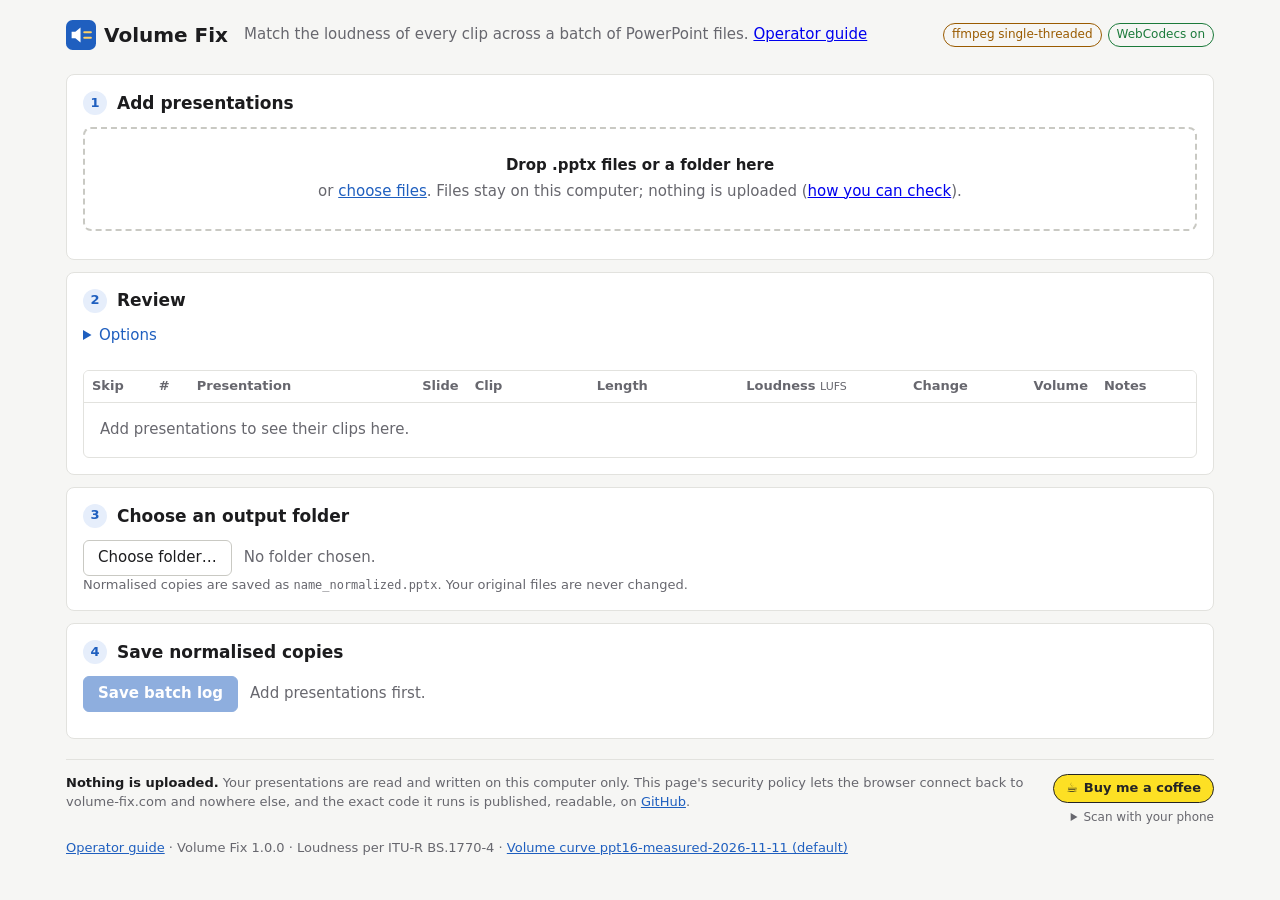
<file: index.html>
<!doctype html>
<html lang="en">
<head>
<meta charset="utf-8">
<meta name="viewport" content="width=device-width, initial-scale=1">
<title>Volume Fix — even out audio levels across PowerPoint files</title>
<meta name="description" content="Match the loudness of every audio and video clip across a batch of PowerPoint files, in your browser. Nothing is uploaded.">
<link rel="canonical" href="https://volume-fix.com/">
<link rel="icon" href="icons/logo.svg" type="image/svg+xml">
<link rel="icon" href="icons/icon-32.png" type="image/png" sizes="32x32">
<link rel="apple-touch-icon" href="icons/apple-touch-icon.png">
<link rel="manifest" href="manifest.webmanifest">
<meta name="theme-color" content="#1f5fbf">
<meta property="og:title" content="Volume Fix">
<meta property="og:description" content="Match the loudness of every audio and video clip across a batch of PowerPoint files.">
<meta property="og:image" content="https://volume-fix.com/icons/icon-512.png">
<link rel="stylesheet" href="app.css">
<script type="module" src="app.js"></script>
</head>
<body>
<header class="top">
  <div class="brand">
    <svg class="logo" viewBox="0 0 64 64" aria-hidden="true"><rect width="64" height="64" rx="14" fill="#1f5fbf"/><path d="M12 25h8l11-9v32l-11-9h-8z" fill="#fff"/><g stroke="#ffd166" stroke-width="4.5" stroke-linecap="round"><path d="M39 26h14"/><path d="M39 38h14"/></g></svg>
    <h1>Volume Fix</h1>
  </div>
  <p class="tagline">Match the loudness of every clip across a batch of PowerPoint files. <a href="guide.html">Operator guide</a></p>
  <div id="env" class="env"></div>
</header>

<main>
  <div id="unsupported" class="notice bad" hidden></div>

  <section class="step" aria-labelledby="h-decks">
    <div class="step-head">
      <span class="num">1</span>
      <h2 id="h-decks">Add presentations</h2>
    </div>
    <div id="drop" class="drop" tabindex="0" role="button" aria-describedby="drop-hint">
      <p><strong>Drop .pptx files or a folder here</strong></p>
      <p id="drop-hint" class="muted">or <button type="button" id="add" class="link">choose files</button>. Files stay on this computer; nothing is uploaded (<a href="#privacy">how you can check</a>).</p>
    </div>
    <ul id="decks" class="decks"></ul>
  </section>

  <section class="step" aria-labelledby="h-review">
    <div class="step-head">
      <span class="num">2</span>
      <h2 id="h-review">Review</h2>
    </div>
    <details class="options">
      <summary>Options</summary>
      <div class="opts">
        <div>
          <label><input type="checkbox" id="opt-keep"> Keep each clip's original volume as an offset</label>
          <button type="button" class="help-btn" aria-expanded="false" aria-controls="help-keep" title="What does this do?">?</button>
          <div id="help-keep" class="help" hidden>
            <p><strong>Off (normal):</strong> Volume Fix ignores each clip's current volume setting and matches clips purely by how loud they measure. The quietest clip ends up at 100% and every other clip is set to whatever makes it sound just as loud. A clip someone had set to 30% gets reset to its matching level, which can be higher or lower than 30%.</p>
            <p><strong>On:</strong> each clip's existing setting is kept as a deliberate offset on top of the matching. If a presenter set a clip to 50% (−6 dB) to sit it under their voice, it stays 6 dB quieter than the rest after normalising, instead of being raised to match.</p>
            <p>Turn it on only for decks where someone has already balanced clips on purpose. Most decks just carry PowerPoint's default (80% for video), and there it would only lower every clip by the same amount, so leave it off.</p>
          </div>
        </div>
        <label>Warn when a clip is turned down by more than <input type="number" id="opt-warn" min="1" max="60" step="1"> dB</label>
        <label><input type="checkbox" id="opt-copy"> Also save presentations that need no change</label>
        <label><input type="checkbox" id="opt-verify"> Check each saved file against its original</label>
        <label><input type="checkbox" id="opt-tone"> Create a reference tone deck, <input type="number" id="opt-tone-s" min="5" max="600" step="5"> seconds long</label>
        <label><input type="checkbox" id="opt-excerpts"> Save media for the batch log (whole clip up to 1 MB, otherwise the first 5 seconds)</label>
        <p class="small muted">Volumes are set with PowerPoint's volume curve: <span id="curve-opt"></span>. <a href="calibrate.html">Calibrate it with a loopback recording</a>.</p>
        <div class="row">
          <button type="button" id="optout-load" class="secondary">Load opt-out list…</button>
          <button type="button" id="optout-save" class="secondary">Save opt-out list</button>
          <span id="optout-status" class="muted small"></span>
        </div>
        <div class="opt-group">
          <p class="small"><strong>Playing clips from other software?</strong> Copy every embedded audio and video file into a folder, one subfolder per presentation, named by slide (<code>slide16-clip2.mov</code>), with <code>volume-fix-gains.txt</code> listing the gain each file needs. This doesn't make the normalised presentations; use <em>Save</em> below for those.</p>
          <div class="row">
            <button type="button" id="save-media" class="secondary">Save all media files…</button>
            <span id="media-status" class="muted small"></span>
          </div>
        </div>
      </div>
    </details>
    <div id="deck-notes" class="notice warn" hidden></div>
    <div id="summary" class="summary"></div>
    <div class="table-wrap">
      <table id="clips">
        <thead>
          <tr>
            <th scope="col" class="c-skip" title="Don't normalise this clip">Skip</th>
            <th scope="col" class="c-id">#</th>
            <th scope="col" class="c-play"><span class="sr">Play and download</span></th>
            <th scope="col">Presentation</th>
            <th scope="col" class="c-n">Slide</th>
            <th scope="col">Clip</th>
            <th scope="col" class="c-n">Length</th>
            <th scope="col" class="c-n">Loudness <span class="unit">LUFS</span></th>
            <th scope="col" class="c-n">Change</th>
            <th scope="col" class="c-n">Volume</th>
            <th scope="col">Notes</th>
          </tr>
        </thead>
        <tbody></tbody>
      </table>
      <p id="empty" class="muted empty">Add presentations to see their clips here.</p>
    </div>
  </section>

  <section class="step" aria-labelledby="h-out">
    <div class="step-head">
      <span class="num">3</span>
      <h2 id="h-out">Choose an output folder</h2>
    </div>
    <div class="row">
      <button type="button" id="pick-out">Choose folder…</button>
      <span id="out-status" class="muted">No folder chosen.</span>
    </div>
    <p class="muted small">Normalised copies are saved as <code>name_normalized.pptx</code>. Your original files are never changed.</p>
  </section>

  <section class="step" aria-labelledby="h-write">
    <div class="step-head">
      <span class="num">4</span>
      <h2 id="h-write">Save normalised copies</h2>
    </div>
    <div class="row">
      <button type="button" id="write" class="primary" disabled>Save</button>
      <span id="write-status" class="muted"></span>
    </div>
    <ul id="written" class="written"></ul>
  </section>
</main>

<footer class="foot small">
  <div class="foot-row">
    <p id="privacy" class="trust">
      <strong>Nothing is uploaded.</strong> Your presentations are read and written on this computer only. This page's
      security policy lets the browser connect back to volume-fix.com and nowhere else, and the exact code it runs is
      published, readable, on <a href="https://github.com/jonathan-annett/pptx-leveler" target="_blank" rel="noopener noreferrer">GitHub</a>.
    </p>
    <div class="support">
      <a class="bmc" href="https://www.buymeacoffee.com/sophtwhere" target="_blank" rel="noopener noreferrer"><span aria-hidden="true">☕</span> Buy me a coffee</a>
      <details class="qr">
        <summary>Scan with your phone</summary>
        <img src="icons/bmc-qr.svg" width="140" height="140" alt="QR code for buymeacoffee.com/sophtwhere">
      </details>
    </div>
  </div>
  <p class="muted"><a href="guide.html">Operator guide</a> · <span id="version"></span> · Loudness per ITU-R BS.1770-4 · <a href="calibrate.html">Volume curve <span id="curve"></span></a>
    <button type="button" id="install" class="secondary install" hidden title="Install Volume Fix so it opens like an app and works with no internet">Install app</button></p>
</footer>

<dialog id="dlg">
  <form method="dialog">
    <h3 id="dlg-title"></h3>
    <div id="dlg-body"></div>
    <menu>
      <button value="cancel" class="secondary">Cancel</button>
      <button value="ok" id="dlg-ok" class="primary">OK</button>
    </menu>
  </form>
</dialog>
<input type="file" id="file-input" accept=".pptx,application/vnd.openxmlformats-officedocument.presentationml.presentation" multiple hidden>
<input type="file" id="optout-input" accept=".json,application/json" hidden>
</body>
</html>
</file>
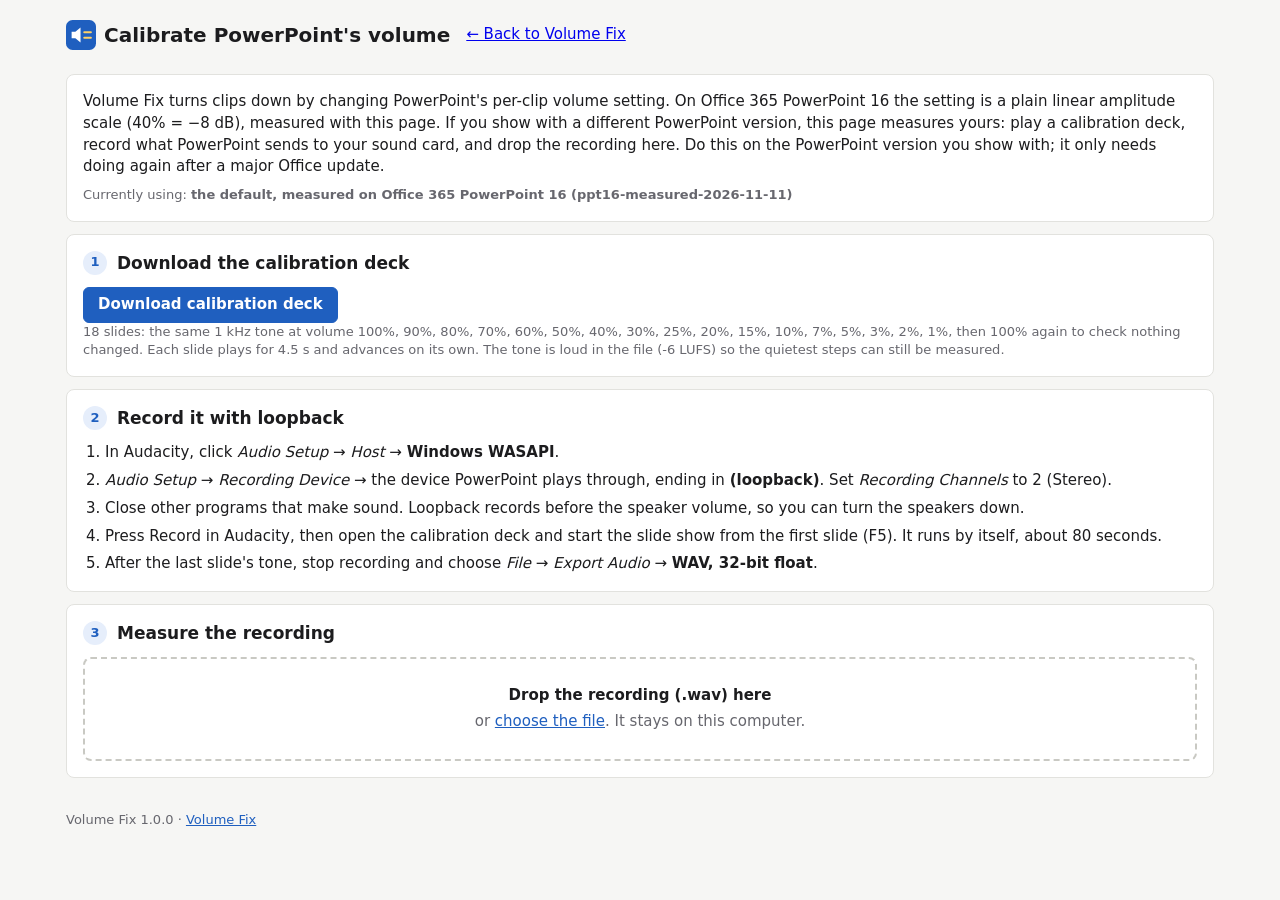
<file: calibrate.html>
<!doctype html>
<html lang="en">
<head>
<meta charset="utf-8">
<meta name="viewport" content="width=device-width, initial-scale=1">
<title>Calibrate — Volume Fix</title>
<meta name="description" content="Measure how PowerPoint's per-clip volume setting changes the level, using a loopback recording.">
<link rel="icon" href="icons/logo.svg" type="image/svg+xml">
<link rel="manifest" href="manifest.webmanifest">
<meta name="theme-color" content="#1f5fbf">
<link rel="stylesheet" href="app.css">
<script type="module" src="calibrate.js"></script>
</head>
<body>
<header class="top">
  <div class="brand">
    <svg class="logo" viewBox="0 0 64 64" aria-hidden="true"><rect width="64" height="64" rx="14" fill="#1f5fbf"/><path d="M12 25h8l11-9v32l-11-9h-8z" fill="#fff"/><g stroke="#ffd166" stroke-width="4.5" stroke-linecap="round"><path d="M39 26h14"/><path d="M39 38h14"/></g></svg>
    <h1>Calibrate PowerPoint's volume</h1>
  </div>
  <p class="tagline"><a href="./">← Back to Volume Fix</a></p>
</header>

<main>
  <section class="step">
    <p class="intro">Volume Fix turns clips down by changing PowerPoint's per-clip volume setting. On Office 365 PowerPoint 16 the setting is a plain linear amplitude scale (40% = −8 dB), measured with this page. If you show with a different PowerPoint version, this page measures yours: play a calibration deck, record what PowerPoint sends to your sound card, and drop the recording here. Do this on the PowerPoint version you show with; it only needs doing again after a major Office update.</p>
    <p class="small muted">Currently using: <strong id="active-curve"></strong> <button type="button" id="reset" class="link" hidden>Go back to the default</button></p>
  </section>

  <section class="step" aria-labelledby="c1">
    <div class="step-head"><span class="num">1</span><h2 id="c1">Download the calibration deck</h2></div>
    <div class="row">
      <button type="button" id="make-deck" class="primary">Download calibration deck</button>
      <span id="deck-status" class="muted small"></span>
    </div>
    <p class="small muted" id="deck-desc"></p>
  </section>

  <section class="step" aria-labelledby="c2">
    <div class="step-head"><span class="num">2</span><h2 id="c2">Record it with loopback</h2></div>
    <ol class="steps">
      <li>In Audacity, click <em>Audio Setup</em> → <em>Host</em> → <strong>Windows WASAPI</strong>.</li>
      <li><em>Audio Setup</em> → <em>Recording Device</em> → the device PowerPoint plays through, ending in <strong>(loopback)</strong>. Set <em>Recording Channels</em> to 2 (Stereo).</li>
      <li>Close other programs that make sound. Loopback records before the speaker volume, so you can turn the speakers down.</li>
      <li>Press Record in Audacity, then open the calibration deck and start the slide show from the first slide (F5). It runs by itself, about 80 seconds.</li>
      <li>After the last slide's tone, stop recording and choose <em>File</em> → <em>Export Audio</em> → <strong>WAV, 32-bit float</strong>.</li>
    </ol>
  </section>

  <section class="step" aria-labelledby="c3">
    <div class="step-head"><span class="num">3</span><h2 id="c3">Measure the recording</h2></div>
    <div id="drop" class="drop" tabindex="0" role="button">
      <p><strong>Drop the recording (.wav) here</strong></p>
      <p class="muted">or <button type="button" id="pick" class="link">choose the file</button>. It stays on this computer.</p>
    </div>
    <div id="result" hidden>
      <div id="summary" class="summary"></div>
      <div id="chart" class="chart"></div>
      <div class="table-wrap"><table id="points"><thead><tr><th scope="col">Volume setting</th><th scope="col" class="c-n">Measured</th><th scope="col" class="c-n">Default curve</th><th scope="col" class="c-n">Difference</th></tr></thead><tbody></tbody></table></div>
      <div class="row" style="margin-top:12px">
        <button type="button" id="use" class="primary">Use this curve in Volume Fix</button>
        <button type="button" id="download" class="secondary">Download curve file</button>
        <span id="use-status" class="muted small"></span>
      </div>
      <p class="small muted">The curve is saved in this browser. To make it the default for everyone using the same PowerPoint version, send the curve file to the developer.</p>
    </div>
    <div id="error" class="notice bad" hidden></div>
  </section>
</main>

<footer class="foot small"><p class="muted"><span id="version"></span> · <a href="./">Volume Fix</a></p></footer>
<input type="file" id="file" accept=".wav,audio/wav,audio/x-wav" hidden>
</body>
</html>
</file>
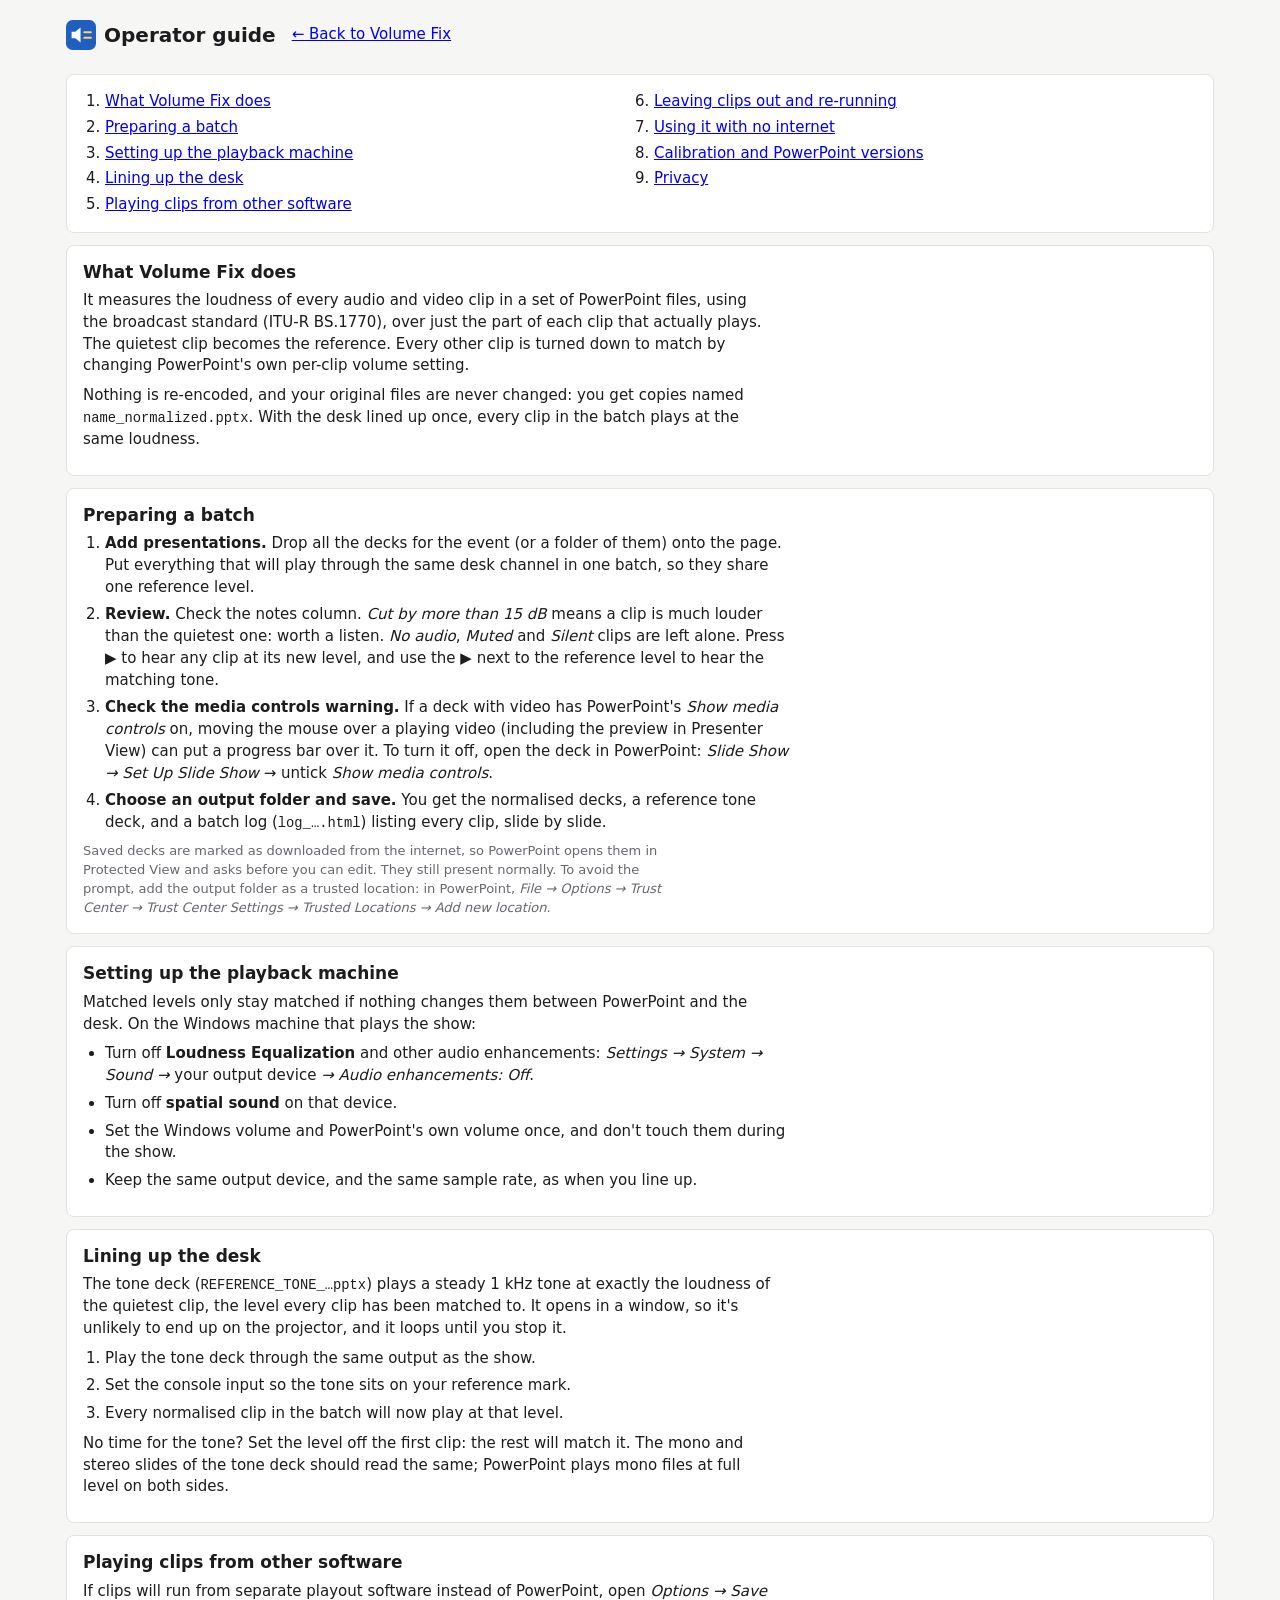
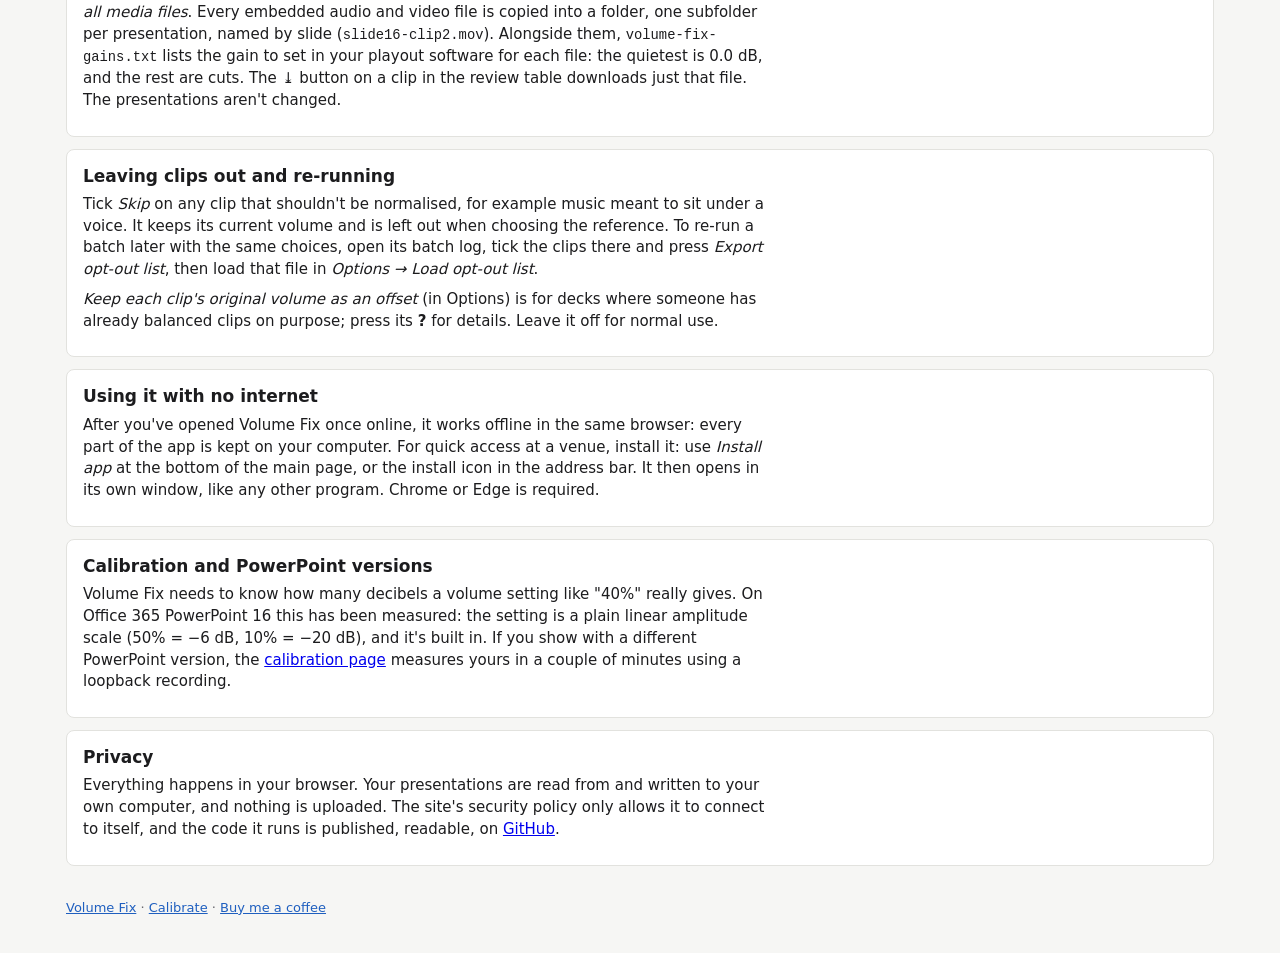
<file: guide.html>
<!doctype html>
<html lang="en">
<head>
<meta charset="utf-8">
<meta name="viewport" content="width=device-width, initial-scale=1">
<title>Operator guide — Volume Fix</title>
<meta name="description" content="How to use Volume Fix to even out audio levels across a batch of PowerPoint files, and how to set up the playback machine and the desk.">
<link rel="icon" href="icons/logo.svg" type="image/svg+xml">
<link rel="manifest" href="manifest.webmanifest">
<meta name="theme-color" content="#1f5fbf">
<link rel="stylesheet" href="app.css">
</head>
<body>
<header class="top">
  <div class="brand">
    <svg class="logo" viewBox="0 0 64 64" aria-hidden="true"><rect width="64" height="64" rx="14" fill="#1f5fbf"/><path d="M12 25h8l11-9v32l-11-9h-8z" fill="#fff"/><g stroke="#ffd166" stroke-width="4.5" stroke-linecap="round"><path d="M39 26h14"/><path d="M39 38h14"/></g></svg>
    <h1>Operator guide</h1>
  </div>
  <p class="tagline"><a href="./">← Back to Volume Fix</a></p>
</header>

<main class="guide">
  <nav class="step toc" aria-label="Contents">
    <ol>
      <li><a href="#what">What Volume Fix does</a></li>
      <li><a href="#batch">Preparing a batch</a></li>
      <li><a href="#machine">Setting up the playback machine</a></li>
      <li><a href="#desk">Lining up the desk</a></li>
      <li><a href="#playout">Playing clips from other software</a></li>
      <li><a href="#rerun">Leaving clips out and re-running</a></li>
      <li><a href="#offline">Using it with no internet</a></li>
      <li><a href="#calibrate">Calibration and PowerPoint versions</a></li>
      <li><a href="#privacy">Privacy</a></li>
    </ol>
  </nav>

  <section class="step" id="what">
    <h2>What Volume Fix does</h2>
    <p>It measures the loudness of every audio and video clip in a set of PowerPoint files, using the broadcast standard (ITU-R BS.1770), over just the part of each clip that actually plays. The quietest clip becomes the reference. Every other clip is turned down to match by changing PowerPoint's own per-clip volume setting.</p>
    <p>Nothing is re-encoded, and your original files are never changed: you get copies named <code>name_normalized.pptx</code>. With the desk lined up once, every clip in the batch plays at the same loudness.</p>
  </section>

  <section class="step" id="batch">
    <h2>Preparing a batch</h2>
    <ol>
      <li><strong>Add presentations.</strong> Drop all the decks for the event (or a folder of them) onto the page. Put everything that will play through the same desk channel in one batch, so they share one reference level.</li>
      <li><strong>Review.</strong> Check the notes column. <em>Cut by more than 15 dB</em> means a clip is much louder than the quietest one: worth a listen. <em>No audio</em>, <em>Muted</em> and <em>Silent</em> clips are left alone. Press ▶ to hear any clip at its new level, and use the ▶ next to the reference level to hear the matching tone.</li>
      <li><strong>Check the media controls warning.</strong> If a deck with video has PowerPoint's <em>Show media controls</em> on, moving the mouse over a playing video (including the preview in Presenter View) can put a progress bar over it. To turn it off, open the deck in PowerPoint: <em>Slide Show → Set Up Slide Show</em> → untick <em>Show media controls</em>.</li>
      <li><strong>Choose an output folder and save.</strong> You get the normalised decks, a reference tone deck, and a batch log (<code>log_….html</code>) listing every clip, slide by slide.</li>
    </ol>
    <p class="small muted">Saved decks are marked as downloaded from the internet, so PowerPoint opens them in Protected View and asks before you can edit. They still present normally. To avoid the prompt, add the output folder as a trusted location: in PowerPoint, <em>File → Options → Trust Center → Trust Center Settings → Trusted Locations → Add new location</em>.</p>
  </section>

  <section class="step" id="machine">
    <h2>Setting up the playback machine</h2>
    <p>Matched levels only stay matched if nothing changes them between PowerPoint and the desk. On the Windows machine that plays the show:</p>
    <ul>
      <li>Turn off <strong>Loudness Equalization</strong> and other audio enhancements: <em>Settings → System → Sound →</em> your output device <em>→ Audio enhancements: Off</em>.</li>
      <li>Turn off <strong>spatial sound</strong> on that device.</li>
      <li>Set the Windows volume and PowerPoint's own volume once, and don't touch them during the show.</li>
      <li>Keep the same output device, and the same sample rate, as when you line up.</li>
    </ul>
  </section>

  <section class="step" id="desk">
    <h2>Lining up the desk</h2>
    <p>The tone deck (<code>REFERENCE_TONE_…pptx</code>) plays a steady 1 kHz tone at exactly the loudness of the quietest clip, the level every clip has been matched to. It opens in a window, so it's unlikely to end up on the projector, and it loops until you stop it.</p>
    <ol>
      <li>Play the tone deck through the same output as the show.</li>
      <li>Set the console input so the tone sits on your reference mark.</li>
      <li>Every normalised clip in the batch will now play at that level.</li>
    </ol>
    <p>No time for the tone? Set the level off the first clip: the rest will match it. The mono and stereo slides of the tone deck should read the same; PowerPoint plays mono files at full level on both sides.</p>
  </section>

  <section class="step" id="playout">
    <h2>Playing clips from other software</h2>
    <p>If clips will run from separate playout software instead of PowerPoint, open <em>Options → Save all media files</em>. Every embedded audio and video file is copied into a folder, one subfolder per presentation, named by slide (<code>slide16-clip2.mov</code>). Alongside them, <code>volume-fix-gains.txt</code> lists the gain to set in your playout software for each file: the quietest is 0.0 dB, and the rest are cuts. The ⤓ button on a clip in the review table downloads just that file. The presentations aren't changed.</p>
  </section>

  <section class="step" id="rerun">
    <h2>Leaving clips out and re-running</h2>
    <p>Tick <em>Skip</em> on any clip that shouldn't be normalised, for example music meant to sit under a voice. It keeps its current volume and is left out when choosing the reference. To re-run a batch later with the same choices, open its batch log, tick the clips there and press <em>Export opt-out list</em>, then load that file in <em>Options → Load opt-out list</em>.</p>
    <p><em>Keep each clip's original volume as an offset</em> (in Options) is for decks where someone has already balanced clips on purpose; press its <strong>?</strong> for details. Leave it off for normal use.</p>
  </section>

  <section class="step" id="offline">
    <h2>Using it with no internet</h2>
    <p>After you've opened Volume Fix once online, it works offline in the same browser: every part of the app is kept on your computer. For quick access at a venue, install it: use <em>Install app</em> at the bottom of the main page, or the install icon in the address bar. It then opens in its own window, like any other program. Chrome or Edge is required.</p>
  </section>

  <section class="step" id="calibrate">
    <h2>Calibration and PowerPoint versions</h2>
    <p>Volume Fix needs to know how many decibels a volume setting like "40%" really gives. On Office 365 PowerPoint 16 this has been measured: the setting is a plain linear amplitude scale (50% = −6 dB, 10% = −20 dB), and it's built in. If you show with a different PowerPoint version, the <a href="calibrate.html">calibration page</a> measures yours in a couple of minutes using a loopback recording.</p>
  </section>

  <section class="step" id="privacy">
    <h2>Privacy</h2>
    <p>Everything happens in your browser. Your presentations are read from and written to your own computer, and nothing is uploaded. The site's security policy only allows it to connect to itself, and the code it runs is published, readable, on <a href="https://github.com/jonathan-annett/pptx-leveler" target="_blank" rel="noopener noreferrer">GitHub</a>.</p>
  </section>
</main>

<footer class="foot small"><p class="muted"><a href="./">Volume Fix</a> · <a href="calibrate.html">Calibrate</a> · <a href="https://www.buymeacoffee.com/sophtwhere" target="_blank" rel="noopener noreferrer">Buy me a coffee</a></p></footer>
</body>
</html>
</file>
<file: app.css>
:root {
  --bg: #f6f6f4;
  --surface: #ffffff;
  --fg: #1c1c1e;
  --muted: #67676e;
  --line: #e2e2de;
  --line-strong: #c9c9c3;
  --accent: #1f5fbf;
  --accent-fg: #ffffff;
  --accent-soft: #e6eefb;
  --ok: #1b7a3a;
  --warn: #9a5b00;
  --warn-soft: #fff3df;
  --bad: #b3261e;
  --bad-soft: #fde9e7;
  --anchor: #6b3fb8;
  --anchor-soft: #f0eafb;
  --radius: 8px;
  --mono: ui-monospace, "Cascadia Mono", Consolas, monospace;
  color-scheme: light;
}
@media (prefers-color-scheme: dark) {
  :root:not([data-theme="light"]) {
    --bg: #141416; --surface: #1d1d20; --fg: #ececee; --muted: #9c9ca5; --line: #2e2e33; --line-strong: #44444b;
    --accent: #6ea3ff; --accent-fg: #0d1626; --accent-soft: #1d2a42; --ok: #5cc97f; --warn: #e3a64a; --warn-soft: #33270f;
    --bad: #ff7a70; --bad-soft: #3a1c1a; --anchor: #b593ff; --anchor-soft: #2a2140;
    color-scheme: dark;
  }
}
:root[data-theme="dark"] {
  --bg: #141416; --surface: #1d1d20; --fg: #ececee; --muted: #9c9ca5; --line: #2e2e33; --line-strong: #44444b;
  --accent: #6ea3ff; --accent-fg: #0d1626; --accent-soft: #1d2a42; --ok: #5cc97f; --warn: #e3a64a; --warn-soft: #33270f;
  --bad: #ff7a70; --bad-soft: #3a1c1a; --anchor: #b593ff; --anchor-soft: #2a2140;
  color-scheme: dark;
}

* { box-sizing: border-box; }
html { -webkit-text-size-adjust: 100%; }
body { margin: 0; background: var(--bg); color: var(--fg); font: 15px/1.45 system-ui, -apple-system, "Segoe UI", sans-serif; }
main, .top, .foot { max-width: 1180px; margin: 0 auto; padding: 0 16px; }
h1, h2, h3 { margin: 0; line-height: 1.2; }
h1 { font-size: 20px; }
h2 { font-size: 17px; }
code { font-family: var(--mono); font-size: 0.92em; }
.muted { color: var(--muted); }
.small { font-size: 13px; }
[hidden] { display: none !important; }

/* header */
.top { display: flex; flex-wrap: wrap; align-items: center; gap: 4px 16px; padding-top: 20px; padding-bottom: 12px; }
.brand { display: flex; align-items: center; gap: 8px; }
.logo { width: 30px; height: 30px; flex: none; }
.tagline { margin: 0; color: var(--muted); flex: 1 1 280px; }
.env { display: flex; gap: 6px; flex-wrap: wrap; }
.chip { font-size: 12px; padding: 2px 8px; border-radius: 99px; border: 1px solid var(--line-strong); color: var(--muted); white-space: nowrap; }
.chip.ok { color: var(--ok); border-color: currentColor; }
.chip.warn { color: var(--warn); border-color: currentColor; }

/* steps */
.step { background: var(--surface); border: 1px solid var(--line); border-radius: var(--radius); padding: 16px; margin: 12px 0; }
.step-head { display: flex; align-items: center; gap: 10px; margin-bottom: 12px; }
.num { display: inline-grid; place-items: center; width: 24px; height: 24px; border-radius: 50%; background: var(--accent-soft); color: var(--accent); font-weight: 600; font-size: 13px; }
.row { display: flex; flex-wrap: wrap; align-items: center; gap: 8px 12px; }

/* buttons */
button { font: inherit; border-radius: 6px; border: 1px solid var(--line-strong); background: var(--surface); color: var(--fg); padding: 6px 14px; cursor: pointer; }
button:hover:not(:disabled) { border-color: var(--accent); }
button:focus-visible, .drop:focus-visible, input:focus-visible, summary:focus-visible { outline: 2px solid var(--accent); outline-offset: 2px; }
button.primary { background: var(--accent); border-color: var(--accent); color: var(--accent-fg); font-weight: 600; }
button.secondary { font-size: 14px; padding: 4px 10px; }
button.link { border: 0; background: none; padding: 0; color: var(--accent); text-decoration: underline; }
button.icon { padding: 2px 8px; font-size: 13px; }
button:disabled { opacity: 0.5; cursor: not-allowed; }

/* drop zone */
.drop { border: 2px dashed var(--line-strong); border-radius: var(--radius); padding: 22px 16px; text-align: center; transition: border-color .15s, background .15s; }
.drop p { margin: 4px 0; }
.drop.over { border-color: var(--accent); background: var(--accent-soft); }

/* deck list */
.decks { list-style: none; margin: 12px 0 0; padding: 0; display: grid; gap: 6px; }
.deck { display: grid; grid-template-columns: 1fr auto auto; align-items: center; gap: 4px 12px; padding: 8px 10px; border: 1px solid var(--line); border-radius: 6px; }
.deck .name { font-weight: 500; overflow-wrap: anywhere; }
.deck .meta { color: var(--muted); font-size: 13px; white-space: nowrap; }
.deck .bar { grid-column: 1 / -1; height: 4px; background: var(--line); border-radius: 2px; overflow: hidden; }
.deck .bar > span { display: block; height: 100%; background: var(--accent); width: 0; transition: width .2s; }
.deck.error .meta { color: var(--bad); }

/* options */
.options { margin-bottom: 12px; }
.options summary { cursor: pointer; color: var(--accent); }
.opts { display: grid; gap: 8px; padding: 10px 0 4px; }
.opts input[type=number] { width: 4.5em; font: inherit; padding: 2px 4px; border: 1px solid var(--line-strong); border-radius: 4px; background: var(--surface); color: var(--fg); }

/* summary metrics */
.summary { display: grid; grid-template-columns: repeat(auto-fit, minmax(150px, 1fr)); gap: 8px; margin-bottom: 12px; }
.metric { border: 1px solid var(--line); border-radius: 6px; padding: 8px 10px; }
.metric .k { font-size: 12px; color: var(--muted); }
.metric .v { font-size: 18px; font-weight: 600; font-variant-numeric: tabular-nums; overflow-wrap: anywhere; }
.metric .s { font-size: 12px; color: var(--muted); overflow-wrap: anywhere; }

/* clip table */
.table-wrap { overflow-x: auto; border: 1px solid var(--line); border-radius: 6px; }
table { border-collapse: collapse; width: 100%; font-size: 14px; }
th, td { padding: 6px 8px; border-bottom: 1px solid var(--line); text-align: left; vertical-align: top; }
thead th { position: sticky; top: 0; background: var(--surface); font-weight: 600; font-size: 13px; color: var(--muted); white-space: nowrap; }
tbody tr:last-child td { border-bottom: 0; }
td.c-n, th.c-n { text-align: right; font-variant-numeric: tabular-nums; white-space: nowrap; }
td.c-id, th.c-id { text-align: right; color: var(--muted); font-variant-numeric: tabular-nums; }
td.c-skip, th.c-skip { text-align: center; width: 1%; }
td.deck-name { min-width: 130px; max-width: 260px; overflow-wrap: anywhere; }
td.clip-name { min-width: 160px; max-width: 280px; overflow-wrap: anywhere; }
tr.inactive td:not(.c-skip) { color: var(--muted); }
tr.anchor td { background: var(--anchor-soft); }
.empty { padding: 16px; margin: 0; }
.badge { display: inline-block; font-size: 12px; padding: 0 6px; border-radius: 4px; margin: 1px 4px 1px 0; white-space: nowrap; border: 1px solid transparent; }
.badge.warn { background: var(--warn-soft); color: var(--warn); }
.badge.bad { background: var(--bad-soft); color: var(--bad); }
.badge.anchor { background: var(--anchor-soft); color: var(--anchor); font-weight: 600; }
.badge.info { border-color: var(--line-strong); color: var(--muted); }
.arrow { color: var(--muted); }
th .unit { font-weight: 400; font-size: 11px; }
td.c-play, th.c-play { width: 1%; padding-left: 0; padding-right: 0; text-align: center; }
button.play { width: 28px; height: 24px; padding: 0; font-size: 11px; line-height: 1; border-radius: 12px; color: var(--accent); }
button.play.on { background: var(--accent); color: var(--accent-fg); border-color: var(--accent); }
.acts { display: inline-flex; gap: 4px; align-items: center; padding: 0 4px; }
button.dl { width: 28px; height: 24px; padding: 0; font-size: 14px; line-height: 1; border-radius: 12px; color: var(--muted); }
button.dl:hover { color: var(--accent); }
.guide h2 { margin-bottom: 8px; }
.guide p, .guide li { max-width: 72ch; }
.guide p { margin: 0 0 8px; }
.guide ol, .guide ul { margin: 0 0 8px; padding-left: 22px; display: grid; gap: 6px; }
.toc ol { columns: 2 220px; display: block; margin: 0; }
.toc li { margin-bottom: 4px; }
.update-bar { position: sticky; bottom: 0; z-index: 5; display: flex; flex-wrap: wrap; align-items: center; gap: 8px 12px; justify-content: center; padding: 10px 16px; background: var(--surface); border-top: 1px solid var(--line-strong); box-shadow: 0 -2px 8px rgb(0 0 0 / .12); }
.foot .install { margin-left: 8px; font-size: 13px; padding: 2px 10px; }
.opt-group { border-top: 1px solid var(--line); padding-top: 10px; margin-top: 2px; }
.opt-group p { margin: 0 0 8px; }
.intro { margin: 0 0 8px; }
.help-btn { width: 20px; height: 20px; padding: 0; margin-left: 4px; border-radius: 50%; font-size: 12px; font-weight: 600; line-height: 1; color: var(--accent); vertical-align: 1px; }
.help-btn[aria-expanded="true"] { background: var(--accent); color: var(--accent-fg); border-color: var(--accent); }
.help { margin: 6px 0 2px 24px; padding: 8px 12px; border-left: 3px solid var(--accent); background: var(--accent-soft); border-radius: 0; font-size: 14px; }
.help p { margin: 0 0 6px; }
.help p:last-child { margin-bottom: 0; }
.steps { margin: 0; padding-left: 22px; display: grid; gap: 6px; }
.chart { margin: 0 0 12px; border: 1px solid var(--line); border-radius: 6px; padding: 8px; }
.chart svg { width: 100%; height: auto; display: block; }
.step > .small { margin: 0; }
.sr { position: absolute; width: 1px; height: 1px; overflow: hidden; clip: rect(0 0 0 0); white-space: nowrap; }

/* write */
.written { list-style: none; padding: 0; margin: 10px 0 0; display: grid; gap: 4px; font-size: 14px; }
.written li { overflow-wrap: anywhere; }
.written .ok { color: var(--ok); }
.written .bad { color: var(--bad); }
.written .skip { color: var(--muted); }

.notice { border-radius: 6px; padding: 10px 12px; margin: 12px 0; }
.notice.bad { background: var(--bad-soft); color: var(--bad); }
.notice.warn { background: var(--warn-soft); color: var(--fg); border: 1px solid color-mix(in srgb, var(--warn) 40%, transparent); }
.notice.warn strong { color: var(--warn); }
.notice p { margin: 0 0 6px; }
.notice p:last-child { margin-bottom: 0; }
.deck .badge { margin-left: 6px; }

dialog { border: 1px solid var(--line-strong); border-radius: var(--radius); background: var(--surface); color: var(--fg); max-width: min(560px, calc(100vw - 32px)); padding: 18px; }
dialog::backdrop { background: rgb(0 0 0 / 0.35); }
dialog menu { display: flex; justify-content: flex-end; gap: 8px; padding: 0; margin: 16px 0 0; }
dialog ul { padding-left: 20px; max-height: 40vh; overflow: auto; }

.foot { padding-top: 8px; padding-bottom: 24px; }
.foot a { color: var(--accent); }
.foot-row { display: flex; flex-wrap: wrap; gap: 12px 24px; align-items: flex-start; justify-content: space-between; border-top: 1px solid var(--line); padding-top: 14px; }
.trust { margin: 0; flex: 1 1 420px; color: var(--muted); }
.trust strong { color: var(--fg); font-weight: 600; }
.support { display: flex; flex-direction: column; align-items: flex-end; gap: 6px; }
.bmc { display: inline-flex; align-items: center; gap: 6px; padding: 4px 12px; border-radius: 99px; background: #ffdd00; color: #000 !important; text-decoration: none; font-weight: 600; font-size: 13px; border: 1px solid #000; opacity: 0.85; transition: opacity .15s; }
.bmc:hover, .bmc:focus-visible { opacity: 1; }
.qr summary { cursor: pointer; color: var(--muted); font-size: 12px; text-align: right; }
.qr img { display: block; margin-top: 6px; border-radius: 6px; background: #fff; padding: 4px; }
@media (max-width: 640px) { .support { align-items: flex-start; } .qr summary { text-align: left; } }

@media (max-width: 640px) {
  .deck { grid-template-columns: 1fr auto; }
  .deck .meta { grid-column: 1; }
}
</file>
